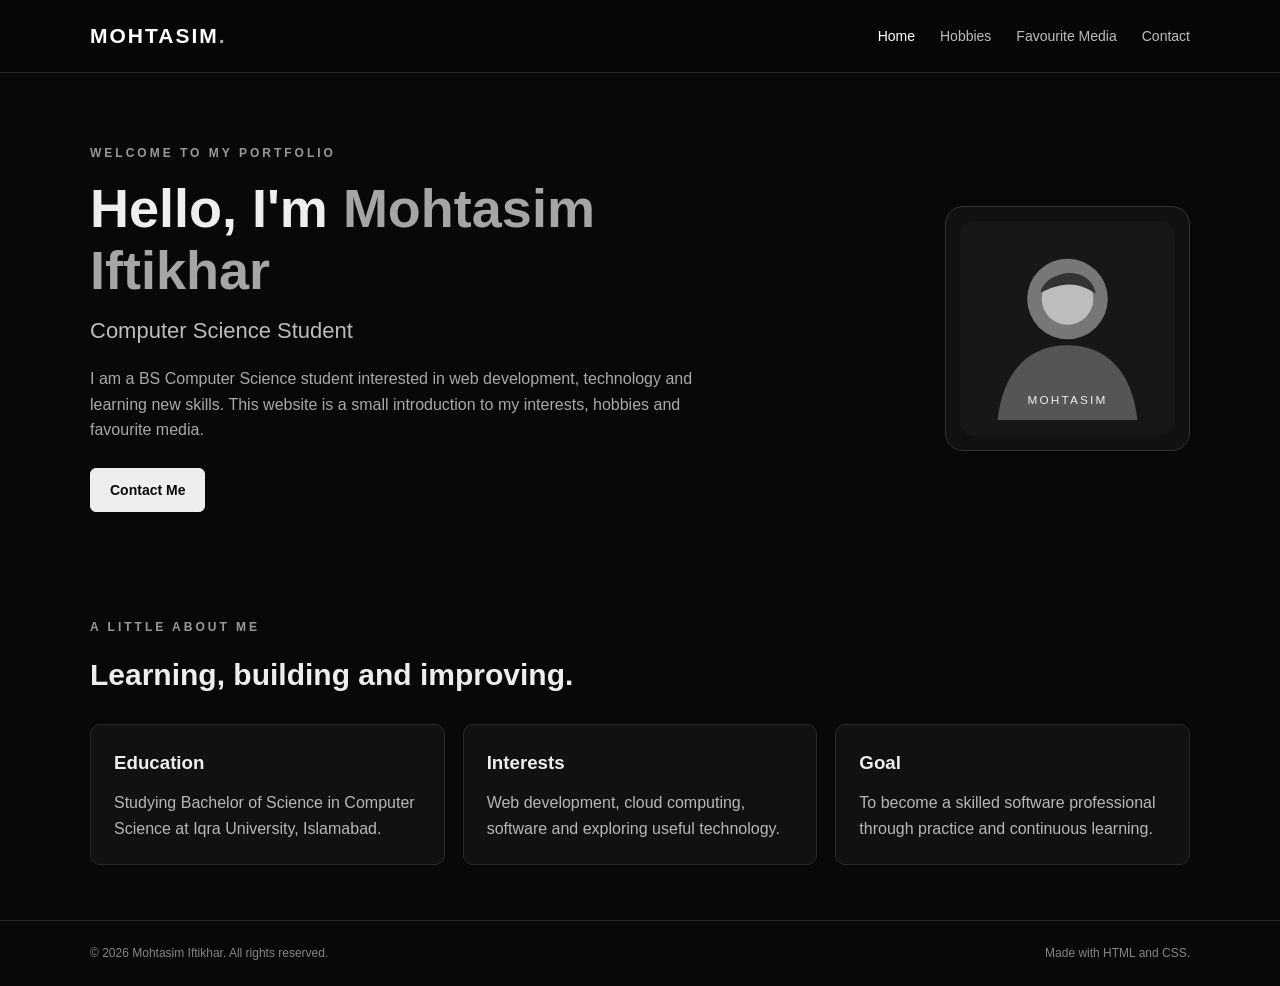
<file: index.html>
<!DOCTYPE html>
<html lang="en">
<head>
  <meta charset="UTF-8">
  <meta name="viewport" content="width=device-width, initial-scale=1.0">
  <meta name="description" content="Personal portfolio website of Mohtasim Iftikhar.">
  <meta name="author" content="Mohtasim Iftikhar">
  <title>Home | Mohtasim Iftikhar</title>
  <link rel="icon" type="image/svg+xml" href="images/profile.svg">
  <link rel="stylesheet" href="css/style.css">
</head>
<body>
  <header class="site-header">
    <div class="container nav-wrap">
      <a class="brand" href="index.html">MOHTASIM<span>.</span></a>
      <nav aria-label="Main navigation">
        <ul class="nav-links">
          <li><a class="active" href="index.html">Home</a></li>
          <li><a href="hobbies.html">Hobbies</a></li>
          <li><a href="media.html">Favourite Media</a></li>
          <li><a href="contact.html">Contact</a></li>
        </ul>
      </nav>
    </div>
  </header>

  <main>
    <section class="hero container">
      <div class="hero-text">
        <p class="eyebrow">WELCOME TO MY PORTFOLIO</p>
        <h1>Hello, I'm <span>Mohtasim Iftikhar</span></h1>
        <h2>Computer Science Student</h2>
        <p>I am a BS Computer Science student interested in web development, technology and learning new skills. This website is a small introduction to my interests, hobbies and favourite media.</p>
        <a class="button" href="contact.html">Contact Me</a>
      </div>
      <div class="profile-frame">
        <img src="images/profile.svg" alt="Simple profile illustration">
      </div>
    </section>

    <section class="container content-section">
      <p class="eyebrow">A LITTLE ABOUT ME</p>
      <h2 class="section-title">Learning, building and improving.</h2>
      <div class="card-grid three">
        <article class="info-card">
          <h3>Education</h3>
          <p>Studying Bachelor of Science in Computer Science at Iqra University, Islamabad.</p>
        </article>
        <article class="info-card">
          <h3>Interests</h3>
          <p>Web development, cloud computing, software and exploring useful technology.</p>
        </article>
        <article class="info-card">
          <h3>Goal</h3>
          <p>To become a skilled software professional through practice and continuous learning.</p>
        </article>
      </div>
    </section>
  </main>

  <footer class="site-footer">
    <div class="container footer-inner">
      <p>© 2026 Mohtasim Iftikhar. All rights reserved.</p>
      <p>Made with HTML and CSS.</p>
    </div>
  </footer>
</body>
</html>
</file>
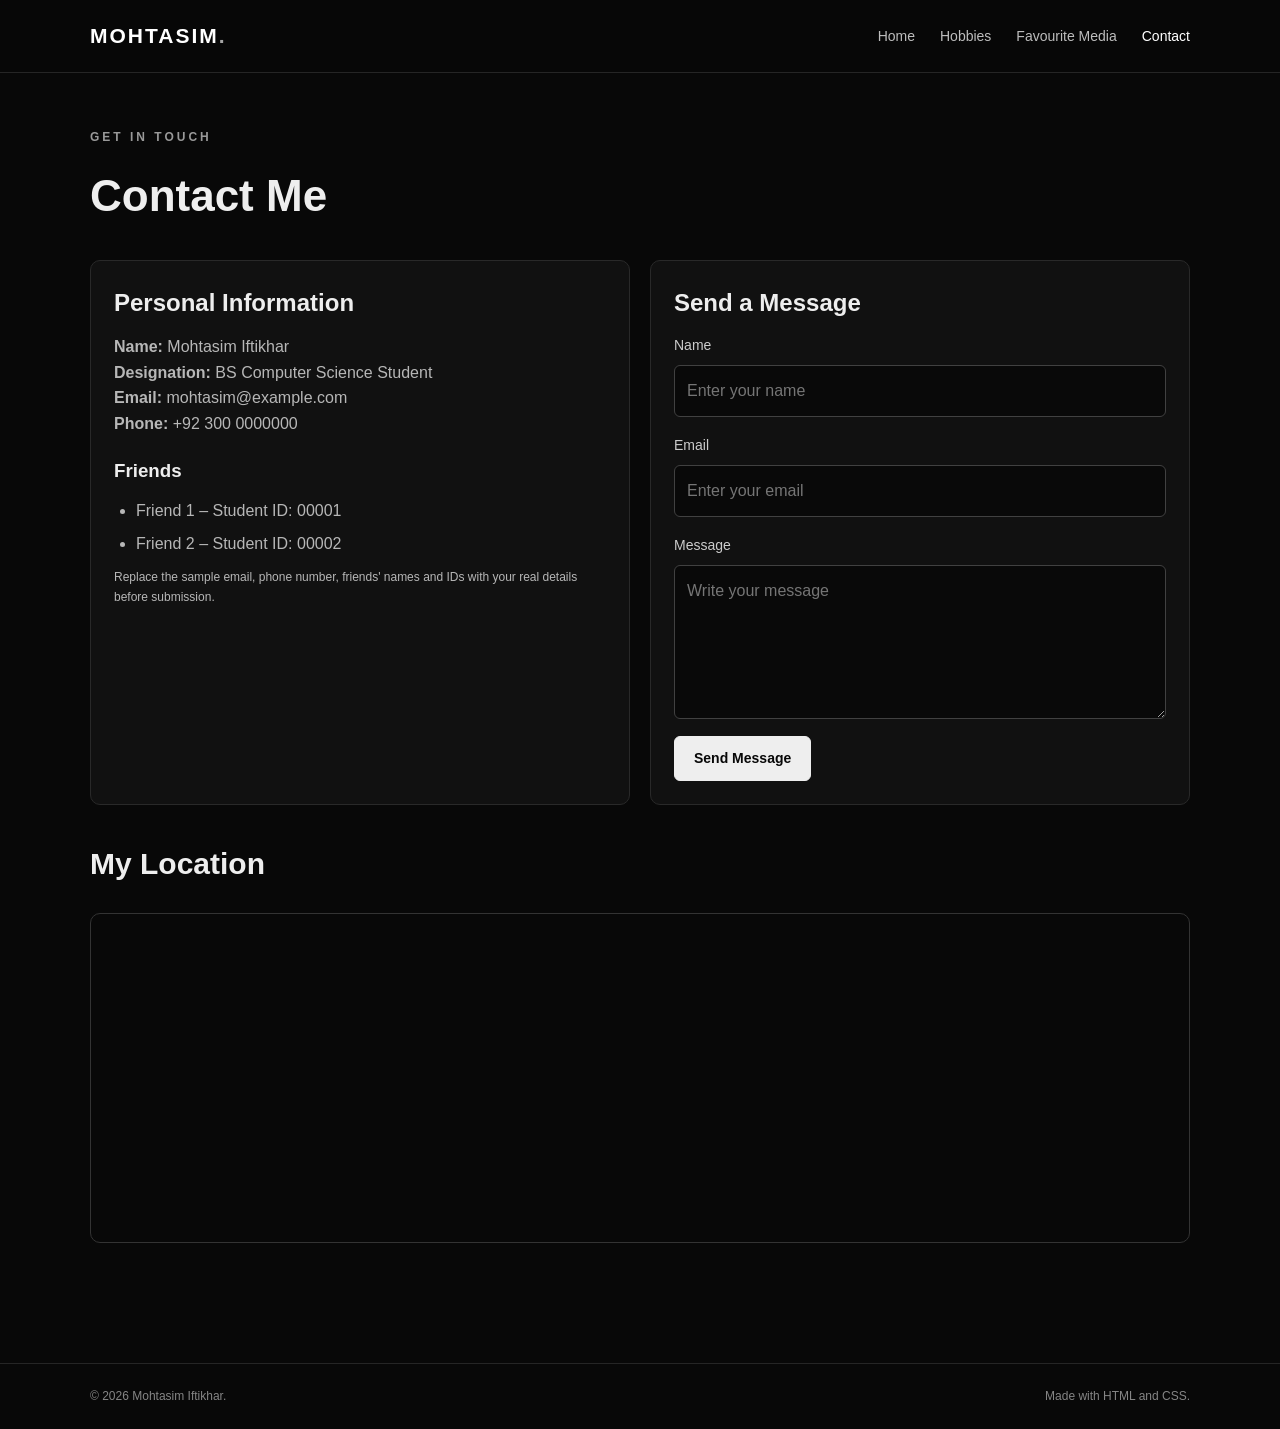
<file: contact.html>
<!DOCTYPE html>
<html lang="en">
<head>
  <meta charset="UTF-8">
  <meta name="viewport" content="width=device-width, initial-scale=1.0">
  <meta name="description" content="Contact details and contact form for Mohtasim Iftikhar.">
  <meta name="author" content="Mohtasim Iftikhar">
  <title>Contact | Mohtasim Iftikhar</title>
  <link rel="icon" type="image/svg+xml" href="images/profile.svg">
  <link rel="stylesheet" href="css/style.css">
</head>
<body>
  <header class="site-header">
    <div class="container nav-wrap">
      <a class="brand" href="index.html">MOHTASIM<span>.</span></a>
      <nav aria-label="Main navigation">
        <ul class="nav-links">
          <li><a href="index.html">Home</a></li>
          <li><a href="hobbies.html">Hobbies</a></li>
          <li><a href="media.html">Favourite Media</a></li>
          <li><a class="active" href="contact.html">Contact</a></li>
        </ul>
      </nav>
    </div>
  </header>

  <main class="container page-content">
    <p class="eyebrow">GET IN TOUCH</p>
    <h1 class="page-title">Contact Me</h1>
    <section class="contact-grid">
      <article class="info-card">
        <h2>Personal Information</h2>
        <p><strong>Name:</strong> Mohtasim Iftikhar</p>
        <p><strong>Designation:</strong> BS Computer Science Student</p>
        <p><strong>Email:</strong> mohtasim@example.com</p>
        <p><strong>Phone:</strong> +92 300 0000000</p>
        <h3 class="friends-heading">Friends</h3>
        <ul>
          <li>Friend 1 – Student ID: 00001</li>
          <li>Friend 2 – Student ID: 00002</li>
        </ul>
        <p class="small-note">Replace the sample email, phone number, friends' names and IDs with your real details before submission.</p>
      </article>

      <section class="info-card">
        <h2>Send a Message</h2>
        <form class="contact-form" action="#" method="get">
          <label for="name">Name</label>
          <input type="text" id="name" name="name" placeholder="Enter your name" required>
          <label for="email">Email</label>
          <input type="email" id="email" name="email" placeholder="Enter your email" required>
          <label for="message">Message</label>
          <textarea id="message" name="message" rows="5" placeholder="Write your message" required></textarea>
          <button class="button" type="submit">Send Message</button>
        </form>
      </section>
    </section>

    <section class="content-section">
      <h2 class="section-title">My Location</h2>
      <div class="map-frame">
        <iframe src="https://www.google.com/maps?q=Kahuta%2C%20Pakistan&output=embed" title="Map showing Kahuta, Pakistan" loading="lazy" allowfullscreen></iframe>
      </div>
    </section>
  </main>

  <footer class="site-footer"><div class="container footer-inner"><p>© 2026 Mohtasim Iftikhar.</p><p>Made with HTML and CSS.</p></div></footer>
</body>
</html>
</file>
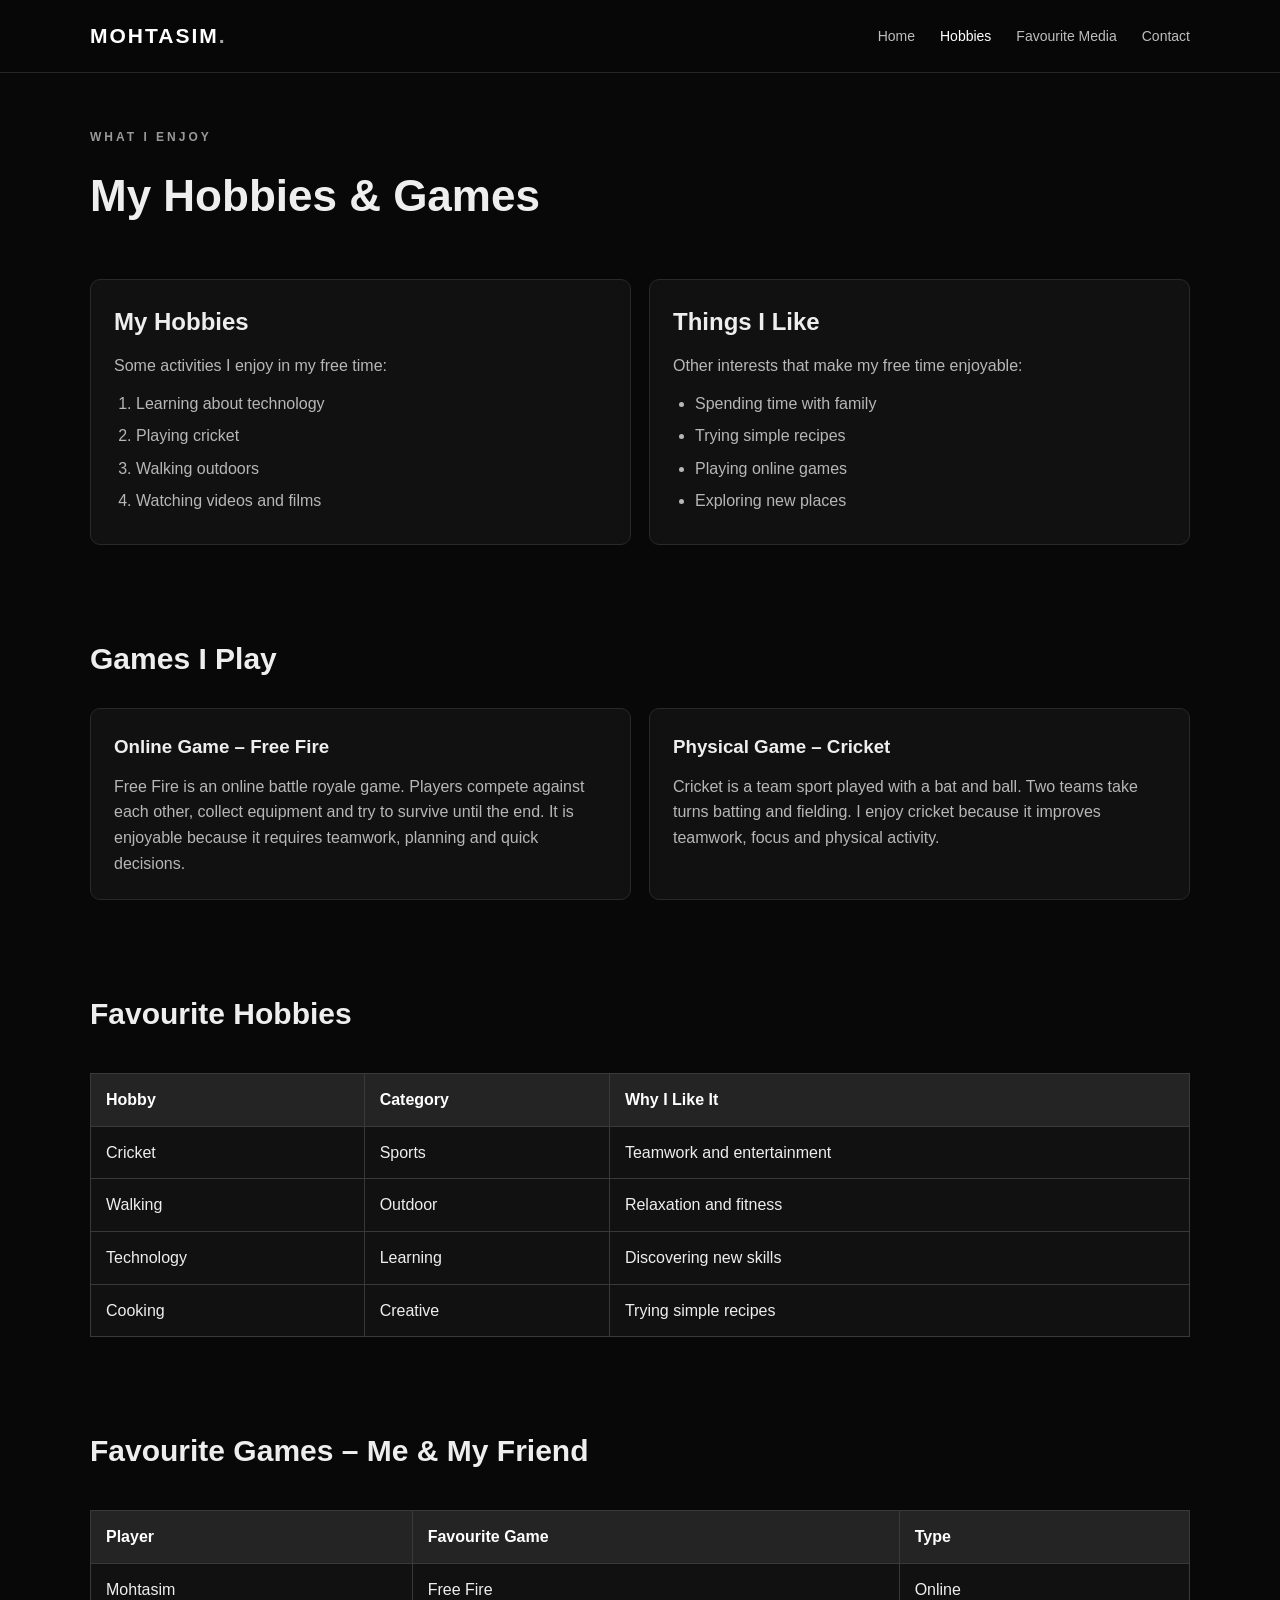
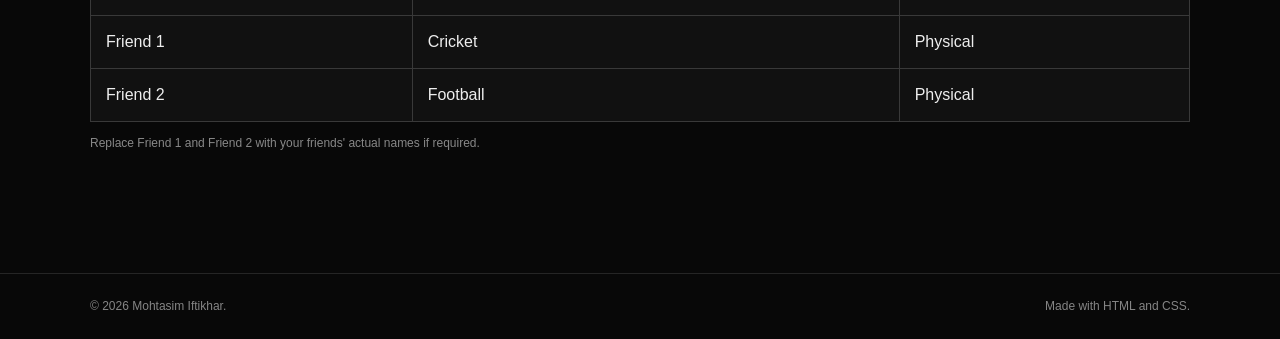
<file: hobbies.html>
<!DOCTYPE html>
<html lang="en">
<head>
  <meta charset="UTF-8">
  <meta name="viewport" content="width=device-width, initial-scale=1.0">
  <meta name="description" content="My hobbies and favourite games.">
  <meta name="author" content="Mohtasim Iftikhar">
  <title>Hobbies | Mohtasim Iftikhar</title>
  <link rel="icon" type="image/svg+xml" href="images/profile.svg">
  <link rel="stylesheet" href="css/style.css">
</head>
<body>
  <header class="site-header">
    <div class="container nav-wrap">
      <a class="brand" href="index.html">MOHTASIM<span>.</span></a>
      <nav aria-label="Main navigation">
        <ul class="nav-links">
          <li><a href="index.html">Home</a></li>
          <li><a class="active" href="hobbies.html">Hobbies</a></li>
          <li><a href="media.html">Favourite Media</a></li>
          <li><a href="contact.html">Contact</a></li>
        </ul>
      </nav>
    </div>
  </header>

  <main class="container page-content">
    <p class="eyebrow">WHAT I ENJOY</p>
    <h1 class="page-title">My Hobbies & Games</h1>
    <section class="content-section">
      <div class="card-grid two">
        <article class="info-card">
          <h2>My Hobbies</h2>
          <p>Some activities I enjoy in my free time:</p>
          <ol>
            <li>Learning about technology</li>
            <li>Playing cricket</li>
            <li>Walking outdoors</li>
            <li>Watching videos and films</li>
          </ol>
        </article>
        <article class="info-card">
          <h2>Things I Like</h2>
          <p>Other interests that make my free time enjoyable:</p>
          <ul>
            <li>Spending time with family</li>
            <li>Trying simple recipes</li>
            <li>Playing online games</li>
            <li>Exploring new places</li>
          </ul>
        </article>
      </div>
    </section>

    <section class="content-section">
      <h2 class="section-title">Games I Play</h2>
      <div class="card-grid two">
        <article class="info-card">
          <h3>Online Game – Free Fire</h3>
          <p>Free Fire is an online battle royale game. Players compete against each other, collect equipment and try to survive until the end. It is enjoyable because it requires teamwork, planning and quick decisions.</p>
        </article>
        <article class="info-card">
          <h3>Physical Game – Cricket</h3>
          <p>Cricket is a team sport played with a bat and ball. Two teams take turns batting and fielding. I enjoy cricket because it improves teamwork, focus and physical activity.</p>
        </article>
      </div>
    </section>

    <section class="content-section">
      <h2 class="section-title">Favourite Hobbies</h2>
      <div class="table-wrap">
        <table>
          <thead><tr><th>Hobby</th><th>Category</th><th>Why I Like It</th></tr></thead>
          <tbody>
            <tr><td>Cricket</td><td>Sports</td><td>Teamwork and entertainment</td></tr>
            <tr><td>Walking</td><td>Outdoor</td><td>Relaxation and fitness</td></tr>
            <tr><td>Technology</td><td>Learning</td><td>Discovering new skills</td></tr>
            <tr><td>Cooking</td><td>Creative</td><td>Trying simple recipes</td></tr>
          </tbody>
        </table>
      </div>
    </section>

    <section class="content-section">
      <h2 class="section-title">Favourite Games – Me & My Friend</h2>
      <div class="table-wrap">
        <table>
          <thead><tr><th>Player</th><th>Favourite Game</th><th>Type</th></tr></thead>
          <tbody>
            <tr><td>Mohtasim</td><td>Free Fire</td><td>Online</td></tr>
            <tr><td>Friend 1</td><td>Cricket</td><td>Physical</td></tr>
            <tr><td>Friend 2</td><td>Football</td><td>Physical</td></tr>
          </tbody>
        </table>
      </div>
      <p class="small-note">Replace Friend 1 and Friend 2 with your friends' actual names if required.</p>
    </section>
  </main>

  <footer class="site-footer"><div class="container footer-inner"><p>© 2026 Mohtasim Iftikhar.</p><p>Made with HTML and CSS.</p></div></footer>
</body>
</html>
</file>
<file: css/style.css>
/* General styles */
* {
  box-sizing: border-box;
  margin: 0;
  padding: 0;
}

html { scroll-behavior: smooth; }

body {
  background: #080808;
  color: #eeeeee;
  font-family: Arial, Helvetica, sans-serif;
  line-height: 1.6;
}

.container {
  width: min(1100px, 90%);
  margin: 0 auto;
}

.site-header {
  position: sticky;
  top: 0;
  z-index: 10;
  background: rgba(8, 8, 8, 0.96);
  border-bottom: 1px solid #252525;
}

.nav-wrap {
  min-height: 72px;
  display: flex;
  justify-content: space-between;
  align-items: center;
  gap: 20px;
}

.brand {
  color: #ffffff;
  text-decoration: none;
  font-size: 21px;
  font-weight: 800;
  letter-spacing: 2px;
}

.brand span, .hero h1 span { color: #a5a5a5; }

.nav-links {
  display: flex;
  align-items: center;
  gap: 25px;
  list-style: none;
}

.nav-links a {
  color: #bdbdbd;
  text-decoration: none;
  font-size: 14px;
  transition: color 0.2s ease;
}

.nav-links a:hover, .nav-links a.active { color: #ffffff; }

.hero {
  min-height: 510px;
  display: flex;
  align-items: center;
  justify-content: space-between;
  gap: 50px;
  padding-top: 65px;
  padding-bottom: 65px;
}

.hero-text { max-width: 650px; }

.eyebrow {
  color: #999999;
  font-size: 12px;
  font-weight: 700;
  letter-spacing: 3px;
  margin-bottom: 14px;
}

.hero h1 {
  font-size: clamp(34px, 5vw, 54px);
  line-height: 1.15;
  margin-bottom: 12px;
}

.hero h2 {
  color: #bcbcbc;
  font-size: 22px;
  font-weight: 400;
  margin-bottom: 18px;
}

.hero-text > p:not(.eyebrow), .intro-copy {
  color: #a9a9a9;
  max-width: 620px;
  margin-bottom: 25px;
}

.profile-frame {
  width: 245px;
  min-width: 245px;
  padding: 14px;
  border: 1px solid #333333;
  border-radius: 18px;
  background: #111111;
}

.profile-frame img { display: block; width: 100%; border-radius: 12px; }

.button {
  display: inline-block;
  border: 1px solid #eeeeee;
  border-radius: 6px;
  padding: 10px 19px;
  background: #eeeeee;
  color: #080808;
  font: inherit;
  font-size: 14px;
  font-weight: 700;
  text-decoration: none;
  cursor: pointer;
}

.button:hover { background: #cfcfcf; }

.content-section { padding: 35px 0 55px; }
.section-title, .page-title { font-size: 30px; margin-bottom: 25px; }
.page-content { padding-top: 55px; padding-bottom: 65px; }
.page-title { font-size: clamp(32px, 5vw, 44px); margin-bottom: 12px; }

.card-grid { display: grid; gap: 18px; }
.card-grid.three { grid-template-columns: repeat(3, 1fr); }
.card-grid.two { grid-template-columns: repeat(2, 1fr); }

.info-card, .social-post, .video-card {
  background: #111111;
  border: 1px solid #292929;
  border-radius: 10px;
  padding: 23px;
}

.info-card h2, .info-card h3 { margin-bottom: 12px; }
.info-card p, .info-card li { color: #b7b7b7; }
.info-card ol, .info-card ul { padding-left: 22px; margin-top: 12px; }
.info-card li { margin-bottom: 7px; }

.table-wrap { overflow-x: auto; }
table {
  width: 100%;
  border-collapse: collapse;
  background: #111111;
  margin-top: 10px;
}
th, td {
  border: 1px solid #393939;
  padding: 13px 15px;
  text-align: left;
}
th { background: #242424; color: #ffffff; }
tbody tr { transition: background 0.2s ease; }
tbody tr:hover { background: #303030; }
.small-note, .image-caption { color: #888888; font-size: 12px; margin-top: 12px; }

.media-layout {
  display: grid;
  grid-template-columns: 0.9fr 1.1fr;
  gap: 28px;
  align-items: start;
  margin-top: 30px;
}
.social-column h2, .video-column h2 { font-size: 21px; margin-bottom: 16px; }
.social-post { margin-bottom: 16px; }
.post-top { display: flex; align-items: center; gap: 10px; margin-bottom: 15px; }
.post-top p { color: #888888; font-size: 12px; }
.avatar {
  display: grid;
  place-items: center;
  width: 38px;
  height: 38px;
  border-radius: 50%;
  background: #333333;
  font-weight: 700;
}
.post-tag { display: inline-block; color: #999999; font-size: 12px; margin-top: 12px; }
.media-subtitle { margin-top: 25px; }
.media-image { width: 100%; display: block; border-radius: 9px; border: 1px solid #333333; }
.video-card { padding: 10px; margin-bottom: 14px; }
.video-card iframe { width: 100%; aspect-ratio: 16 / 9; border: 0; border-radius: 6px; display: block; }
.video-card p { color: #bbbbbb; font-size: 13px; padding: 8px 3px 0; }

.contact-grid { display: grid; grid-template-columns: 1fr 1fr; gap: 20px; margin-top: 28px; }
.friends-heading { margin-top: 20px; }
.contact-form { display: flex; flex-direction: column; gap: 9px; }
.contact-form label { color: #cccccc; font-size: 14px; }
.contact-form input, .contact-form textarea {
  width: 100%;
  border: 1px solid #414141;
  border-radius: 6px;
  padding: 12px;
  background: #090909;
  color: #ffffff;
  font: inherit;
  margin-bottom: 8px;
}
.contact-form input:focus, .contact-form textarea:focus { outline: 1px solid #aaaaaa; }
.contact-form textarea { resize: vertical; }
.contact-form .button { align-self: flex-start; }
.map-frame { width: 100%; height: 330px; border: 1px solid #333333; border-radius: 10px; overflow: hidden; }
.map-frame iframe { width: 100%; height: 100%; border: 0; }

.site-footer { border-top: 1px solid #252525; color: #858585; font-size: 12px; }
.footer-inner { min-height: 65px; display: flex; align-items: center; justify-content: space-between; gap: 15px; }

/* Mobile responsive layout */
@media (max-width: 700px) {
  .nav-wrap { flex-direction: column; align-items: flex-start; padding-top: 15px; padding-bottom: 15px; }
  .nav-links { flex-wrap: wrap; gap: 10px 17px; }
  .nav-links a { font-size: 13px; }
  .hero { min-height: auto; flex-direction: column-reverse; align-items: flex-start; gap: 28px; padding-top: 45px; }
  .profile-frame { width: 170px; min-width: 0; }
  .card-grid.three, .card-grid.two, .media-layout, .contact-grid { grid-template-columns: 1fr; }
  .page-content { padding-top: 38px; }
  .section-title, .page-title { font-size: 28px; }
  .footer-inner { flex-direction: column; align-items: flex-start; justify-content: center; padding-top: 15px; padding-bottom: 15px; }
  th, td { padding: 10px; font-size: 13px; }
}

@media (max-width: 375px) {
  .container { width: 92%; }
  .nav-links { gap: 8px 12px; }
  .nav-links a { font-size: 12px; }
  .hero h1 { font-size: 33px; }
  .info-card { padding: 17px; }
}
</file>
